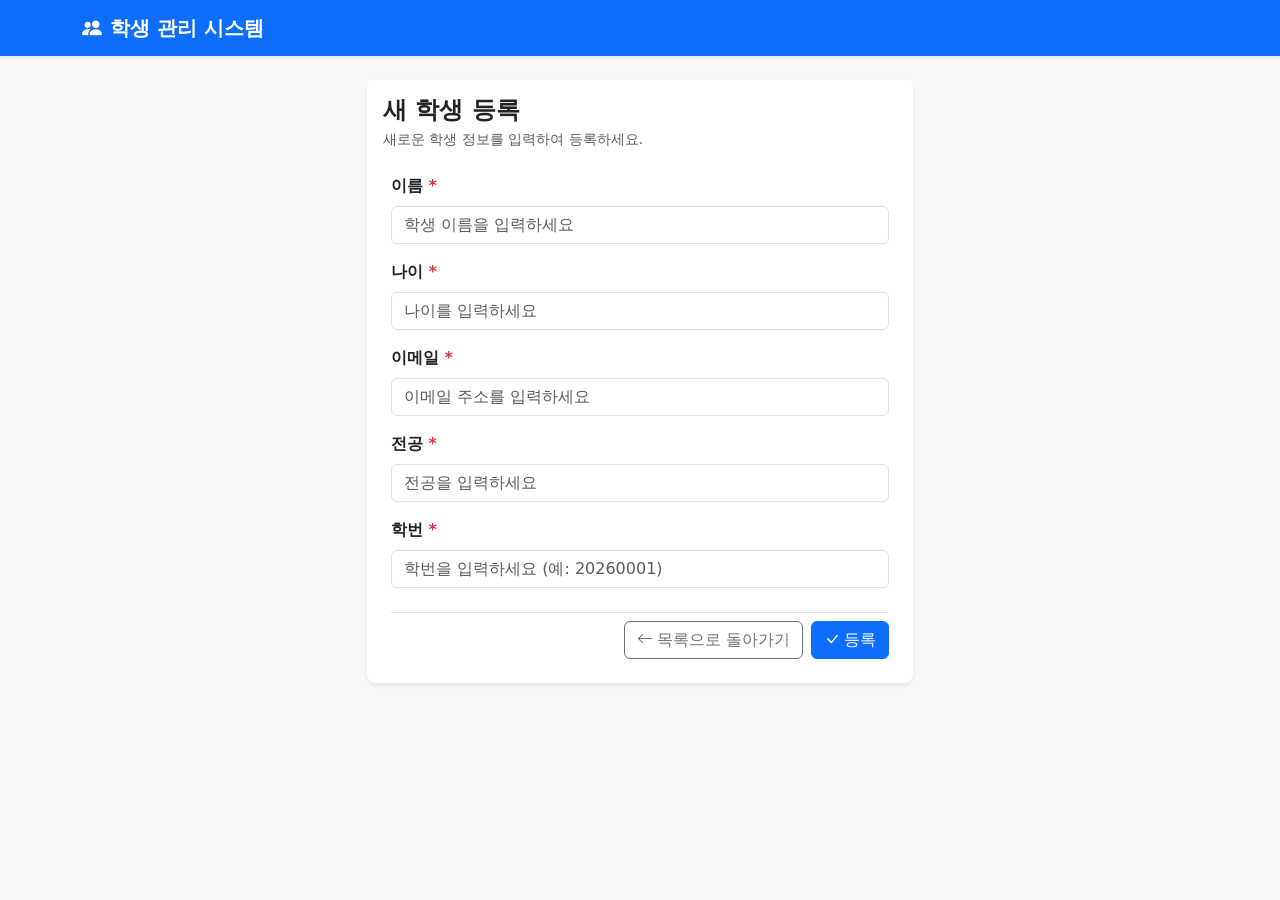
<file: src/main/resources/templates/students/form.html>
<!DOCTYPE html>
<html lang="ko" xmlns:th="http://www.thymeleaf.org">
<head>
    <meta charset="UTF-8">
    <meta name="viewport" content="width=device-width, initial-scale=1.0">
    <title>새 학생 등록</title>
    <link href="https://cdn.jsdelivr.net/npm/bootstrap@5.3.3/dist/css/bootstrap.min.css" rel="stylesheet">
    <link href="https://cdn.jsdelivr.net/npm/bootstrap-icons@1.11.3/font/bootstrap-icons.min.css" rel="stylesheet">
    <link rel="stylesheet" th:href="@{/css/style.css}">
</head>
<body class="bg-light">
<nav class="navbar navbar-expand-lg navbar-dark bg-primary shadow-sm mb-4">
    <div class="container">
        <a class="navbar-brand fw-bold" th:href="@{/students}">
            <i class="bi bi-people-fill me-2"></i>학생 관리 시스템
        </a>
    </div>
</nav>

<main class="container my-4">
    <div class="row justify-content-center">
        <div class="col-12 col-md-8 col-lg-6">
            <div class="card shadow-sm border-0 rounded-3">
                <div class="card-header bg-white py-3 border-0">
                    <h4 class="card-title fw-bold text-dark mb-0">새 학생 등록</h4>
                    <p class="text-muted small mb-0 mt-1">새로운 학생 정보를 입력하여 등록하세요.</p>
                </div>
                <div class="card-body p-4 pt-2">
                    <form th:action="@{/students}" method="post">
                        <div class="mb-3">
                            <label for="name" class="form-label fw-semibold">이름 <span class="text-danger">*</span></label>
                            <input type="text" class="form-control" id="name" name="name" placeholder="학생 이름을 입력하세요" required>
                        </div>

                        <div class="mb-3">
                            <label for="age" class="form-label fw-semibold">나이 <span class="text-danger">*</span></label>
                            <input type="number" class="form-control" id="age" name="age" placeholder="나이를 입력하세요" min="0" required>
                        </div>

                        <div class="mb-3">
                            <label for="email" class="form-label fw-semibold">이메일 <span class="text-danger">*</span></label>
                            <input type="email" class="form-control" id="email" name="email" placeholder="이메일 주소를 입력하세요" required>
                        </div>

                        <div class="mb-3">
                            <label for="major" class="form-label fw-semibold">전공 <span class="text-danger">*</span></label>
                            <input type="text" class="form-control" id="major" name="major" placeholder="전공을 입력하세요" required>
                        </div>

                        <div class="mb-4">
                            <label for="studentId" class="form-label fw-semibold">학번 <span class="text-danger">*</span></label>
                            <input type="text" class="form-control" id="studentId" name="studentId" placeholder="학번을 입력하세요 (예: 20260001)" required>
                        </div>

                        <div class="d-flex justify-content-end gap-2 pt-2 border-top">
                            <a th:href="@{/students}" class="btn btn-outline-secondary d-inline-flex align-items-center">
                                <i class="bi bi-arrow-left me-1"></i>목록으로 돌아가기
                            </a>
                            <button type="submit" class="btn btn-primary d-inline-flex align-items-center">
                                <i class="bi bi-check-lg me-1"></i>등록
                            </button>
                        </div>
                    </form>
                </div>
            </div>
        </div>
    </div>
</main>

<script src="https://cdn.jsdelivr.net/npm/bootstrap@5.3.3/dist/js/bootstrap.bundle.min.js"></script>
</body>
</html>
</file>
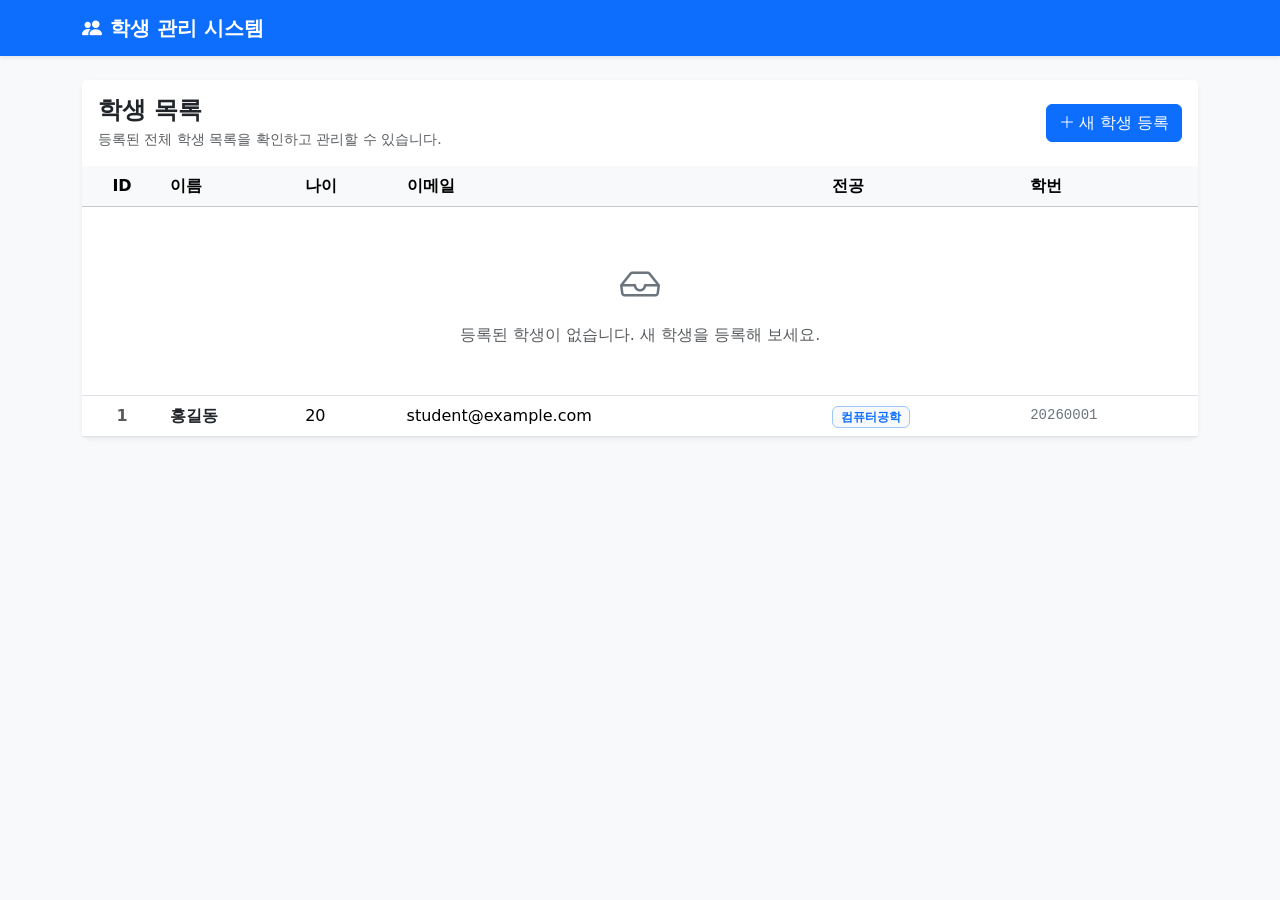
<file: src/main/resources/templates/students/list.html>
<!DOCTYPE html>
<html lang="ko" xmlns:th="http://www.thymeleaf.org">
<head>
    <meta charset="UTF-8">
    <meta name="viewport" content="width=device-width, initial-scale=1.0">
    <title>학생 목록</title>
    <link href="https://cdn.jsdelivr.net/npm/bootstrap@5.3.3/dist/css/bootstrap.min.css" rel="stylesheet">
    <link href="https://cdn.jsdelivr.net/npm/bootstrap-icons@1.11.3/font/bootstrap-icons.min.css" rel="stylesheet">
    <link rel="stylesheet" th:href="@{/css/style.css}">
</head>
<body class="bg-light">
<nav class="navbar navbar-expand-lg navbar-dark bg-primary shadow-sm mb-4">
    <div class="container">
        <a class="navbar-brand fw-bold" th:href="@{/students}">
            <i class="bi bi-people-fill me-2"></i>학생 관리 시스템
        </a>
    </div>
</nav>

<main class="container my-4">
    <div class="card shadow-sm border-0 rounded-3">
        <div class="card-header bg-white py-3 border-0 d-flex flex-column flex-sm-row justify-content-between align-items-sm-center gap-2">
            <div>
                <h4 class="card-title fw-bold text-dark mb-0">학생 목록</h4>
                <p class="text-muted small mb-0 mt-1">등록된 전체 학생 목록을 확인하고 관리할 수 있습니다.</p>
            </div>
            <div>
                <a th:href="@{/students/new}" class="btn btn-primary d-inline-flex align-items-center">
                    <i class="bi bi-plus-lg me-1"></i>새 학생 등록
                </a>
            </div>
        </div>
        <div class="card-body p-0">
            <div class="table-responsive">
                <table class="table table-hover align-middle mb-0">
                    <thead class="table-light">
                    <tr>
                        <th scope="col" class="text-center" style="width: 80px;">ID</th>
                        <th scope="col">이름</th>
                        <th scope="col">나이</th>
                        <th scope="col">이메일</th>
                        <th scope="col">전공</th>
                        <th scope="col">학번</th>
                    </tr>
                    </thead>
                    <tbody>
                    <tr th:if="${students == null or #lists.isEmpty(students)}">
                        <td colspan="6" class="text-center py-5 text-muted">
                            <i class="bi bi-inbox fs-1 d-block mb-2 text-secondary"></i>
                            등록된 학생이 없습니다. 새 학생을 등록해 보세요.
                        </td>
                    </tr>
                    <tr th:each="student : ${students}">
                        <td class="text-center text-muted fw-semibold" th:text="${student.id}">1</td>
                        <td class="fw-semibold text-dark" th:text="${student.name}">홍길동</td>
                        <td th:text="${student.age}">20</td>
                        <td th:text="${student.email}">student@example.com</td>
                        <td>
                            <span class="badge bg-light text-primary border border-primary-subtle px-2 py-1" th:text="${student.major}">컴퓨터공학</span>
                        </td>
                        <td class="font-monospace text-secondary small" th:text="${student.studentId}">20260001</td>
                    </tr>
                    </tbody>
                </table>
            </div>
        </div>
    </div>
</main>

<script src="https://cdn.jsdelivr.net/npm/bootstrap@5.3.3/dist/js/bootstrap.bundle.min.js"></script>
</body>
</html>
</file>
